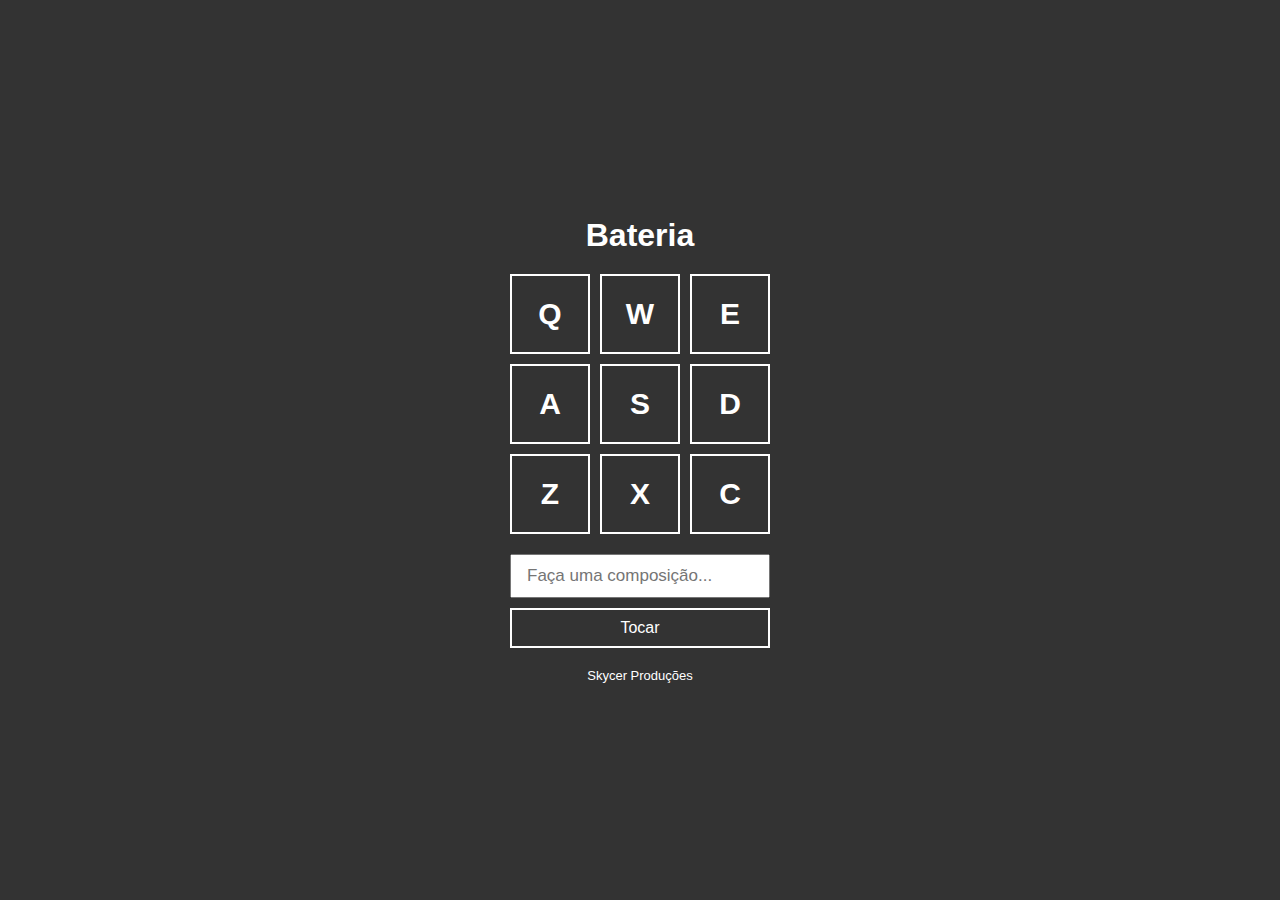
<file: Projeto 01/index.html>
<!DOCTYPE html>
<html lang="pt">
<head>
    <meta charset="UTF-8">
    <meta http-equiv="X-UA-Compatible" content="IE=edge">
    <meta name="viewport" content="width=device-width, initial-scale=1.0">
    <title>Bateria</title>
    <link rel="stylesheet" href="style2.css" />
</head>
<body>
    <h1>Bateria</h1>

    <div class="keys">
        <div data-key="keyq" class="key">Q</div>
        <div data-key="keyw" class="key">W</div>
        <div data-key="keye" class="key">E</div>

        <div data-key="keya" class="key">A</div>
        <div data-key="keys" class="key">S</div>
        <div data-key="keyd" class="key">D</div>

        <div data-key="keyz" class="key">Z</div>
        <div data-key="keyx" class="key">X</div>
        <div data-key="keyc" class="key">C</div>
    </div>
    <div class="composer">
        <input type="text" id="input" placeholder="Faça uma composição..." />
        <button>Tocar</button>
    </div>

    <footer>Skycer Produções</footer>

    <audio id="s_keyq" src="sounds/keyq.wav"></audio>
    <audio id="s_keyw" src="sounds/keyw.wav"></audio>
    <audio id="s_keye" src="sounds/keye.wav"></audio>
    <audio id="s_keya" src="sounds/keya.wav"></audio>
    <audio id="s_keys" src="sounds/keys.wav"></audio>
    <audio id="s_keyd" src="sounds/keyd.wav"></audio>
    <audio id="s_keyz" src="sounds/keyz.wav"></audio>
    <audio id="s_keyx" src="sounds/keyx.wav"></audio>
    <audio id="s_keyc" src="sounds/keyc.wav"></audio>
    
    <script src="script2.js"></script>
</body>
</html>
</file>
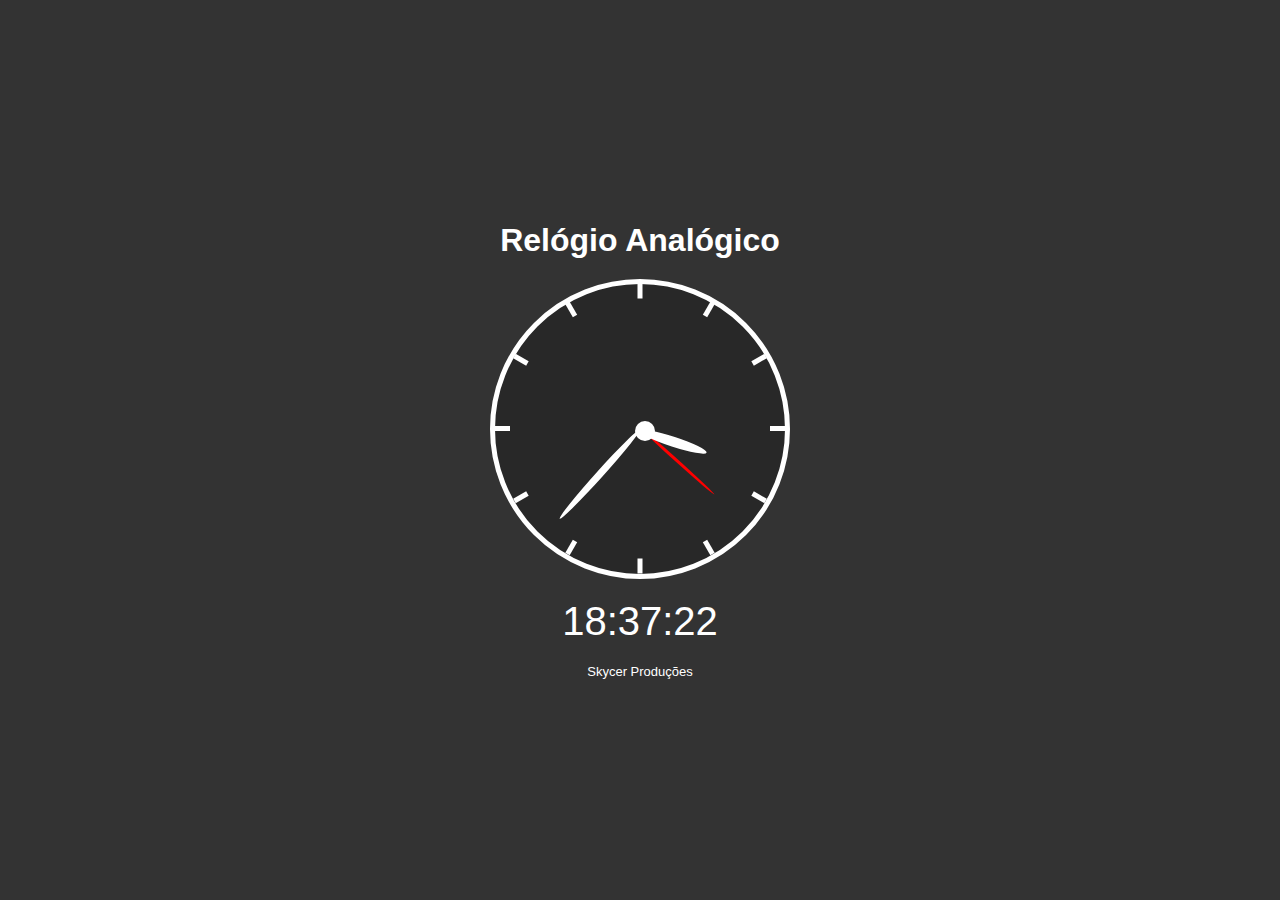
<file: Projeto 02/index.html>
<!DOCTYPE html>
<html lang="pt">
<head>
    <meta charset="UTF-8">
    <meta http-equiv="X-UA-Compatible" content="IE=edge">
    <meta name="viewport" content="width=device-width, initial-scale=1.0">
    <title>Relógio Analógico</title>
    <link rel="stylesheet" href="style.css" />
</head>
<body>
    <h1>Relógio Analógico</h1>

    <div class="relogio">
        <div class="riscos">
            <div class="risco" style="transform: rotate(0deg)"><div class="ponto"></div></div>
            <div class="risco" style="transform: rotate(30deg)"><div class="ponto"></div></div>
            <div class="risco" style="transform: rotate(60deg)"><div class="ponto"></div></div>
            <div class="risco" style="transform: rotate(90deg)"><div class="ponto"></div></div>
            <div class="risco" style="transform: rotate(120deg)"><div class="ponto"></div></div>
            <div class="risco" style="transform: rotate(150deg)"><div class="ponto"></div></div>
            <div class="risco" style="transform: rotate(180deg)"><div class="ponto"></div></div>
            <div class="risco" style="transform: rotate(210deg)"><div class="ponto"></div></div>
            <div class="risco" style="transform: rotate(240deg)"><div class="ponto"></div></div>
            <div class="risco" style="transform: rotate(270deg)"><div class="ponto"></div></div>
            <div class="risco" style="transform: rotate(300deg)"><div class="ponto"></div></div>
            <div class="risco" style="transform: rotate(330deg)"><div class="ponto"></div></div>
        </div>
        <div class="ponteiros">
            <div class="p p_s"></div>
            <div class="p p_m"></div>
            <div class="p p_h"></div>
            <div class="encaixe"></div>
        </div>
    </div>
    <div class="digital">--:--:--</div>

    <footer>Skycer Produções</footer>

    <script src="script.js"></script>
</body>
</html>
</file>
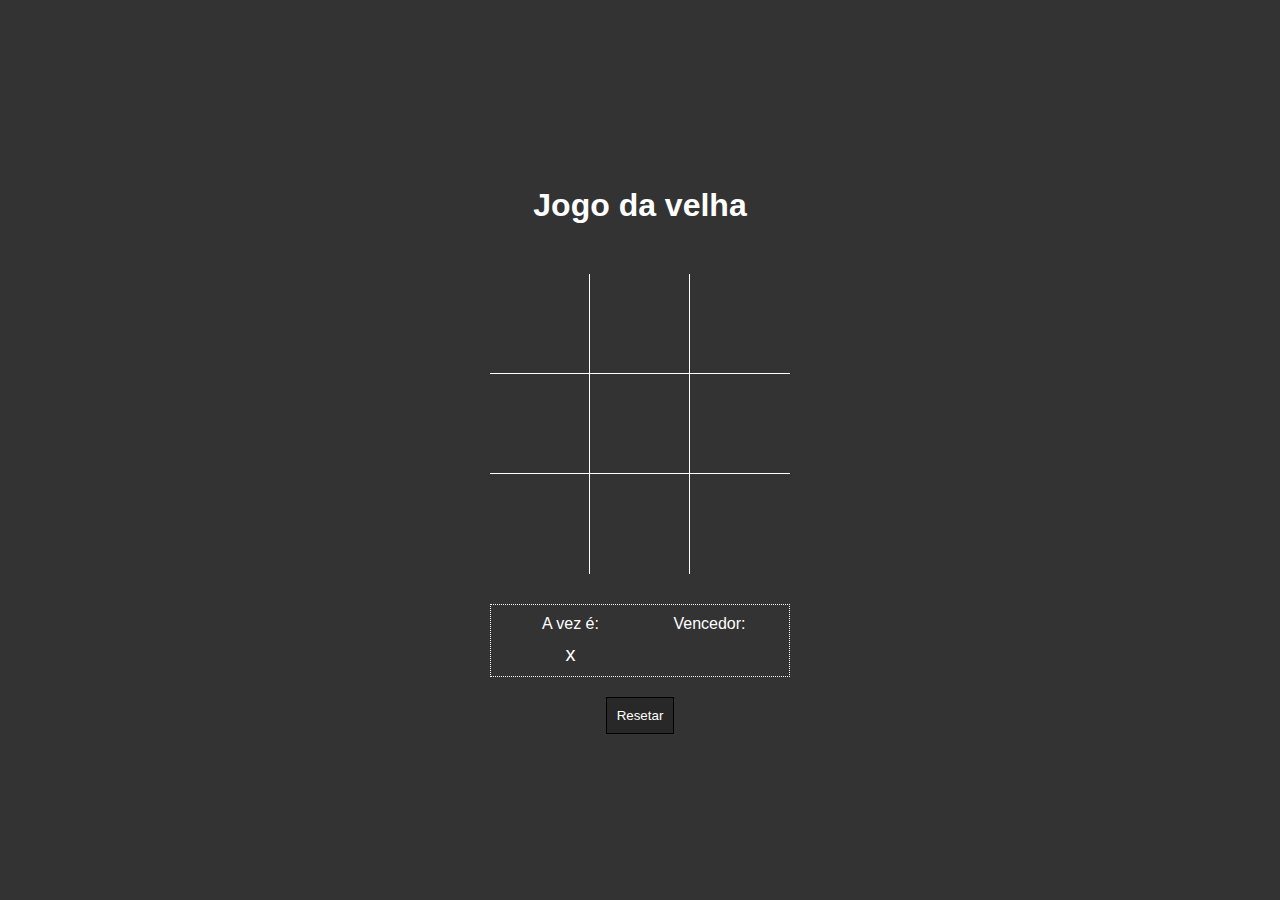
<file: Projeto 04/index.html>
<!DOCTYPE html>
<html lang="pt">
<head>
    <meta charset="UTF-8">
    <meta http-equiv="X-UA-Compatible" content="IE=edge">
    <meta name="viewport" content="width=device-width, initial-scale=1.0">
    <title>Jogo da velha</title>
    <link rel="stylesheet" href="style.css" />
</head>
<body>
    <h1>Jogo da velha</h1>

    <div class="area">
        <div data-item="a1" class="item b r"></div>
        <div data-item="a2" class="item b r"></div>
        <div data-item="a3" class="item b"></div>

        <div data-item="b1" class="item b r"></div>
        <div data-item="b2" class="item b r"></div>
        <div data-item="b3" class="item b"></div>

        <div data-item="c1" class="item r"></div>
        <div data-item="c2" class="item r"></div>
        <div data-item="c3" class="item"></div>
    </div>

    <div class="info">
        <div class="infoitem">
            <div class="infotitulo">A vez é:</div>
            <div class="infocorpo vez">--</div>
        </div>
        <div class="infoitem">
            <div class="infotitulo">Vencedor:</div>
            <div class="infocorpo resultado">--</div>
        </div>
    </div>

    <button class="reset">Resetar</button>

    <script src="script.js"></script>
</body>
</html>
</file>
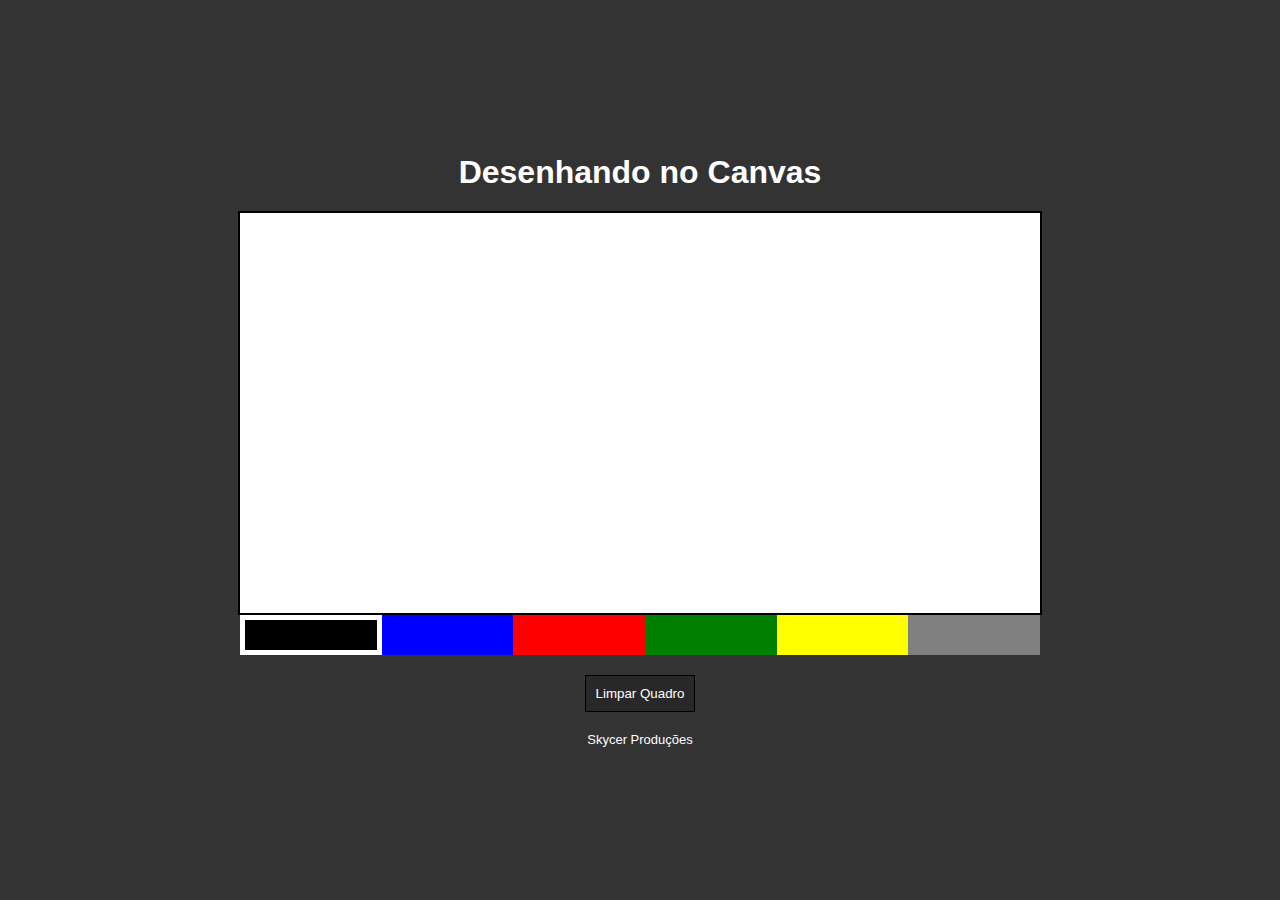
<file: Projeto 05/index.html>
<!DOCTYPE html>
<html lang="pt">
<head>
    <meta charset="UTF-8">
    <meta http-equiv="X-UA-Compatible" content="IE=edge">
    <meta name="viewport" content="width=device-width, initial-scale=1.0">
    <title>Desenhando no Canvas</title>
    <link rel="stylesheet" href="style.css" />
</head>
<body>
    <h1>Desenhando no Canvas</h1>

    <canvas id="tela" width="800" height="400"></canvas>

    <div class="colorArea">
        <div data-color="black" style="background-color: black" class="color active"></div>
        <div data-color="blue" style="background-color: blue" class="color"></div>
        <div data-color="red" style="background-color: red" class="color"></div>
        <div data-color="green" style="background-color: green" class="color"></div>
        <div data-color="yellow" style="background-color: yellow" class="color"></div>
        <div data-color="gray" style="background-color: gray" class="color"></div>
    </div>

    <button class="clear">Limpar Quadro</button>

    <footer>Skycer Produções</footer>

    <script src="script.js"></script>
</body>
</html>
</file>
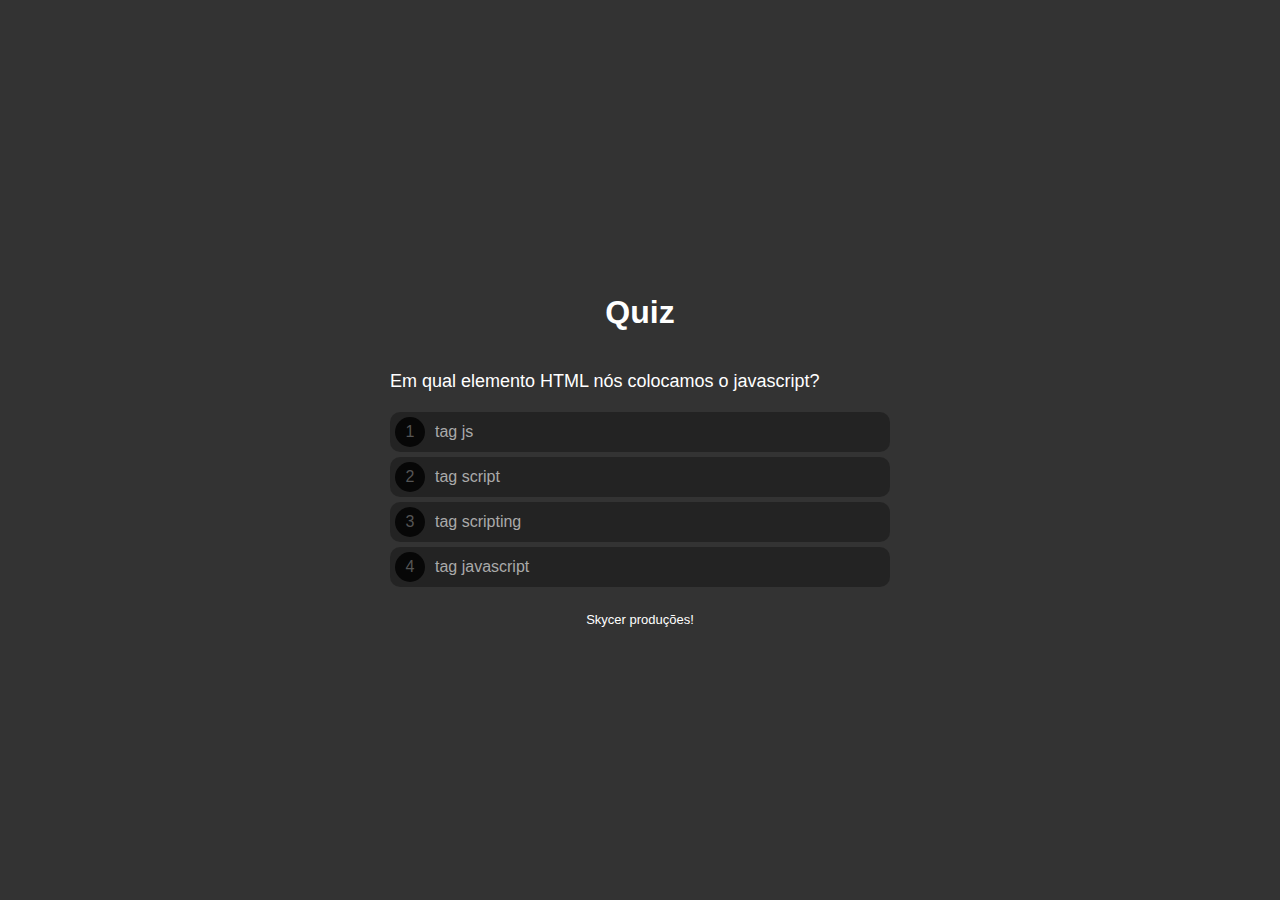
<file: Projeto 06/index.html>
<!DOCTYPE html>
<html lang="pt">
<head>
    <meta charset="UTF-8">
    <meta http-equiv="X-UA-Compatible" content="IE=edge">
    <meta name="viewport" content="width=device-width, initial-scale=1.0">
    <title>Quiz</title>
    <link rel="stylesheet" href="style.css" />
</head>
<body>
    <div class="progress">
        <div class="progress--bar"></div>
    </div>

    <h1>Quiz</h1>

    <div class="questionArea">
        <div class="question">...</div>
        <div class="options">
            
        </div>
    </div>

    <div class="scoreArea">
        <img src="prize.png" class="prizeImage" />
        <div class="scoreText1">Parabéns!</div>
        <div class="scorePct">Acertou 99%</div>
        <div class="scoreText2">Você respondeu 9 questões e acertou 8.</div>
        <button>Fazer novamente</button>
    </div>

    <footer>Skycer produções!</footer>

    <script src="questions.js"></script>
    <script src="script.js"></script>
</body>
</html>
</file>
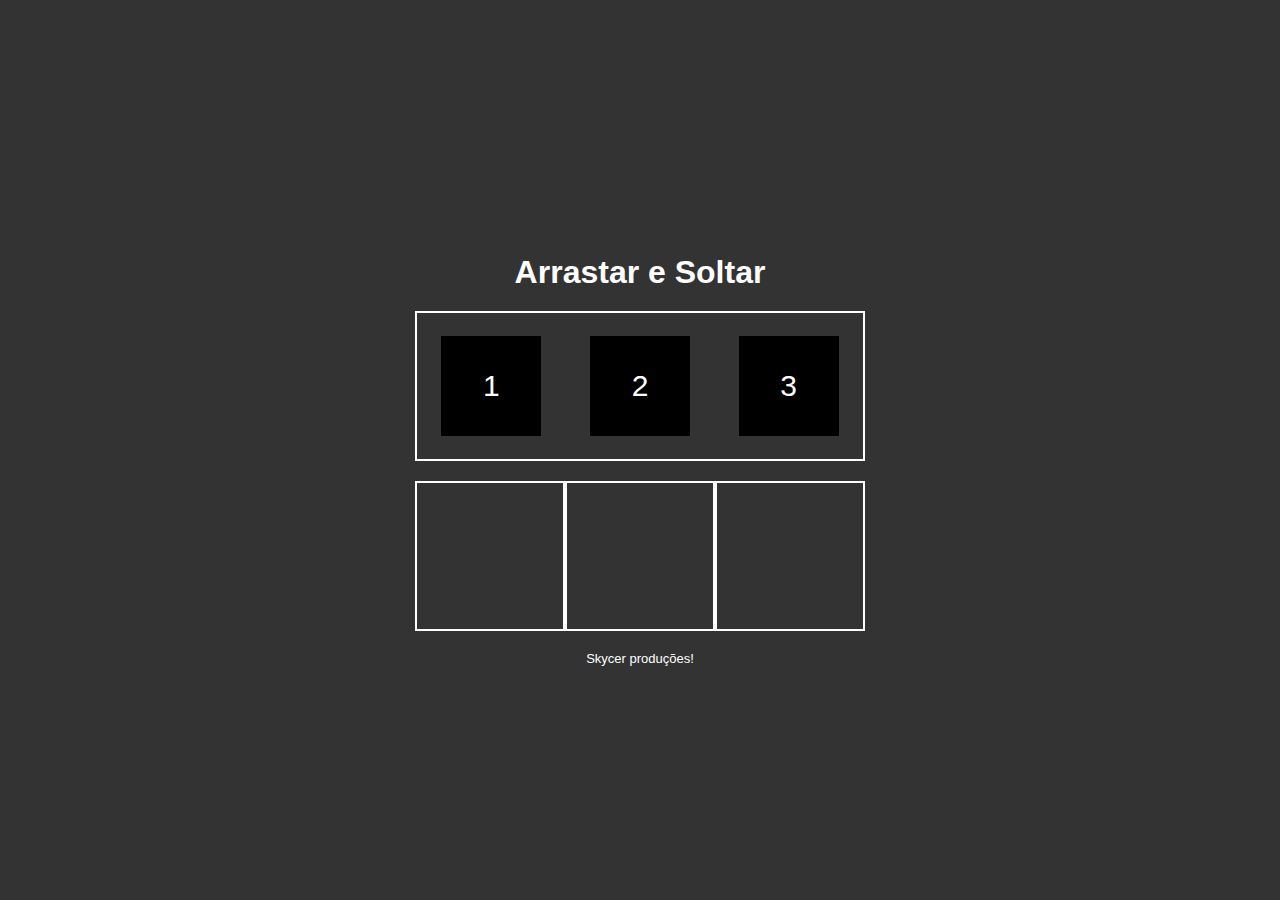
<file: Projeto 07/index.html>
<!DOCTYPE html>
<html lang="pt">
<head>
    <meta charset="UTF-8">
    <meta http-equiv="X-UA-Compatible" content="IE=edge">
    <meta name="viewport" content="width=device-width, initial-scale=1.0">
    <title>Arrastar e Soltar</title>
    <link rel="stylesheet" href="style.css" />
</head>
<body>
    <h1>Arrastar e Soltar</h1>

    <div class="neutralArea">
        <div class="item" draggable="true">1</div>
        <div class="item" draggable="true">2</div>
        <div class="item" draggable="true">3</div>
    </div>

    <div class="areas">
        <div class="area" data-name="a"></div>
        <div class="area" data-name="b"></div>
        <div class="area" data-name="c"></div>
    </div>

    <footer>Skycer produções!</footer>

    <script src="script.js"></script>

</body>
</html>
</file>
<file: Projeto 01/style2.css>
* {
    margin: 0;
    padding: 0;
    box-sizing: border-box;
}
body {
    display: flex;
    min-height: 100vh;
    justify-content: center;
    align-items: center;
    flex-direction: column;
    background-color: #333;
    font-family: Arial, Helvetica, sans-serif;
}

h1 {
    color: #FFF;
    margin-bottom: 20px;
}
.keys {
    display: grid;
    grid-template-columns: repeat(3, 1fr);
    gap: 10px;
}
.key {
    width: 80px;
    height: 80px;
    border: 2px solid #FFF;
    color: #FFF;
    display: flex;
    justify-content: center;
    align-items: center;
    font-size: 30px;
    font-weight: bold;
}
.key.active {
    border: 2px solid #FF0;
    color: #FF0;
}

.composer {
    width: 260px;
    margin-top: 20px;
}
.composer #input {
    width: 100%;
    outline: none;
    font-size: 17px;
    padding: 10px 15px;
}
.composer button {
    width: 100%;
    height: 40px;
    background: none;
    border: 2px solid #FFF;
    color: #FFF;
    font-size: 16px;
    margin-top: 10px;
    cursor: pointer;
}
.composer button:hover {
    background-color: rgba(0, 0, 0, 0.2);
}

footer {
    margin-top: 20px;
    color: #FFF;
    font-size: 13px;
}
</file>
<file: Projeto 02/style.css>
* {
    margin: 0;
    padding: 0;
    box-sizing: border-box;
}

body {
    display: flex;
    min-height: 100vh;
    justify-content: center;
    align-items: center;
    flex-direction: column;
    background-color: #333;
    font-family: Arial, Helvetica, sans-serif;
}

h1 {
    color: #FFF;
    margin-bottom: 20px;
}

.relogio {
    width: 300px;
    height: 300px;
    border: 5px solid #FFF;
    border-radius: 50%;
    background-color: rgba(0, 0, 0, 0.2);
}

.riscos {
    width: 100%;
    height: 100%;
    padding-left: 50%;
    padding-top: 50%;
    margin-top: -3px;
}
.risco {
    width: 145px;
    height: 5px;
    position: absolute;
    transform-origin: left;
    display: flex;
    justify-content: flex-end;
}
.risco .ponto {
    width: 15px;
    height: 100%;
    background-color: #FFF;
}

.ponteiros {
    width: 100%;
    height: 100%;
    padding-left: 50%;
    padding-top: 50%;
    margin-top: -100%;
}
.p {
    transform-origin: left;
    transform: rotate(0deg);
    border-radius: 50%;
    position: absolute;
}

.p_s {
    width: 100px;
    height: 3px;
    background-color: #F00;
}
.p_m {
    width: 120px;
    height: 7px;
    background-color: #FFF;
}
.p_h {
    width: 70px;
    height: 10px;
    background-color: #FFF;
}
.encaixe {
    width: 20px;
    height: 20px;
    background-color: #FFF;
    border-radius: 50%;
    position: absolute;
    margin-top: -5px;
    margin-left: -5px;
}
.digital {
    color: #FFF;
    font-size: 40px;
    margin-top: 20px;
}

footer {
    margin-top: 20px;
    color: #FFF;
    font-size: 13px;
}
</file>
<file: Projeto 04/style.css>
* {
    margin: 0;
    padding: 0;
    box-sizing: border-box;
}

body {
    display: flex;
    min-height: 100vh;
    justify-content: center;
    align-items: center;
    flex-direction: column;
    background-color: #333;
    font-family: Arial, Helvetica, sans-serif;
}

h1 {
    color: #FFF;
    margin: 20px 0;
}

.area {
    width: 300px;
    display: grid;
    grid-template-columns: repeat(3, 1fr);
    margin-top: 30px;
}
.area .item {
    width: 100px;
    height: 100px;
    display: flex;
    justify-content: center;
    align-items: center;
    font-size: 60px;
    font-weight: bold;
    color: #FFF;
    cursor: pointer;
}
.item:hover {
    background-color: rgba(0, 0, 0, 0.1);
}

.item.t {
    border-top: 1px solid #FFF;
}
.item.l {
    border-left: 1px solid #FFF;
}
.item.r {
    border-right: 1px solid #FFF;
}
.item.b {
    border-bottom: 1px solid #FFF;
}

.info {
    width: 300px;
    display: flex;
    margin-top: 30px;
    border: 1px dotted #FFF;
    padding: 10px;
}
.infoitem {
    flex: 1;
}
.infotitulo {
    text-align: center;
    color: #FFF;
    margin-bottom: 10px;
}
.infocorpo {
    text-align: center;
    color: #FFF;
    font-size: 20px;
}

.reset {
    border: 1px solid #000;
    background-color: rgba(0, 0, 0, 0.2);
    color: #FFF;
    padding: 10px;
    margin-top: 20px;
}
</file>
<file: Projeto 05/style.css>
* {
    margin: 0;
    padding: 0;
    box-sizing: border-box;
}

body {
    display: flex;
    min-height: 100vh;
    justify-content: center;
    align-items: center;
    flex-direction: column;
    background-color: #333;
    font-family: Arial, Helvetica, sans-serif;
}

h1 {
    color: #FFF;
    margin-bottom: 20px;
}

#tela {
    border: 2px solid #000;
    background-color: #FFF;
    cursor: crosshair;
}

.colorArea {
    width: 800px;
    display: flex;
}
.color {
    flex: 1;
    height: 40px;
    cursor: pointer;
}
.color.active {
    border: 5px solid #FFF;
}

.clear {
    border: 1px solid #000;
    background-color: rgba(0, 0, 0, 0.2);
    color: #FFF;
    padding: 10px;
    margin-top: 20px;
    cursor: pointer;
}

footer {
    margin-top: 20px;
    color: #FFF;
    font-size: 13px;
}
</file>
<file: Projeto 06/style.css>
* {
    margin: 0;
    padding: 0;
    box-sizing: border-box;
}

body {
    display: flex;
    min-height: 100vh;
    justify-content: center;
    align-items: center;
    flex-direction: column;
    background-color: #333;
    font-family: Arial, Helvetica, sans-serif;
}

h1 {
    color: #FFF;
    margin: 20px 0;
}

.progress {
    height: 5px;
    position: fixed;
    left: 0;
    top: 0;
    right: 0;
}
.progress--bar {
    background-color: #00FF00;
    height: 100%;
    transition: all ease .5s;
}

.questionArea,
.scoreArea {
    display: none;
}

.questionArea {
    max-width: 500px;
    width: 100%;
}

.question {
    color: #FFF;
    font-size: 18px;
    margin: 20px 0;
}
.option {
    display: flex;
    align-items: center;
    height: 40px;
    background-color: rgba(0, 0, 0, 0.3);
    border-radius: 10px;
    margin-bottom: 5px;
    color: #AAA;
    font-size: 16px;
    cursor: pointer;
}
.option span {
    display: flex;
    justify-content: center;
    align-items: center;
    width: 30px;
    height: 30px;
    border-radius: 15px;
    margin-left: 5px;
    margin-right: 10px;
    background-color: rgba(0, 0, 0, 0.8);
    color: #555;
}
.option:hover {
    background-color: rgba(0, 0, 0, 0.2);
}

.scoreArea {
    background-color: rgba(255, 255, 255, 0.5);
    padding: 20px;
    border-radius: 20px;
    margin: 10px;
    text-align: center;
}
.prizeImage {
    width: auto;
    height: 100px;
    margin-bottom: 10px;
}
.scoreText1 {
    color: #000;
    font-size: 23px;
    font-weight: bold;
    margin-bottom: 10px;
}
.scorePct {
    color: #0d630d;
    font-size: 30px;
    font-weight: bold;
    margin-bottom: 10px;
}
.scoreText2 {
    font-size: 16px;
    color: #000;
    margin-bottom: 10px;
}

.scoreArea button {
    border: 0;
    border-radius: 10px;
    background-color: rgba(0, 0, 0, 0.5);
    color: #CCC;
    padding: 10px;
    margin-top: 20px;
    cursor: pointer;
}
.scoreArea button:hover {
    background-color: rgba(0, 0, 0, 0.4);
}

footer {
    margin-top: 20px;
    color: #FFF;
    font-size: 13px;
}
</file>
<file: Projeto 07/style.css>
* {
    margin: 0;
    padding: 0;
    box-sizing: border-box;
}

body {
    display: flex;
    min-height: 100vh;
    justify-content: center;
    align-items: center;
    flex-direction: column;
    background-color: #333;
    font-family: Arial, Helvetica, sans-serif;
}

h1 {
    color: #FFF;
    margin: 20px 0;
}

.neutralArea {
    width: 450px;
    height: 150px;
    display: flex;
    justify-content: space-around;
    align-items: center;
    border: 2px solid #FFF;
}
.item {
    width: 100px;
    height: 100px;
    background-color: #000;
    color: #FFF;
    font-size: 30px;
    display: flex;
    justify-content: center;
    align-items: center;
    cursor: grab;
}
.item.dragging {
    opacity: 0.5;
}
.areas {
    width: 450px;
    display: flex;
    margin-top: 20px;
}
.areas.correct .area {
    border: 2px solid #00FF00;
}
.area {
    width: 150px;
    height: 150px;
    border: 2px solid #FFF;
    display: flex;
    justify-content: center;
    align-items: center;
}
.hover {
    background-color: rgba(0, 0, 0, 0.3);
}
footer {
    margin-top: 20px;
    color: #FFF;
    font-size: 13px;
}
</file>
